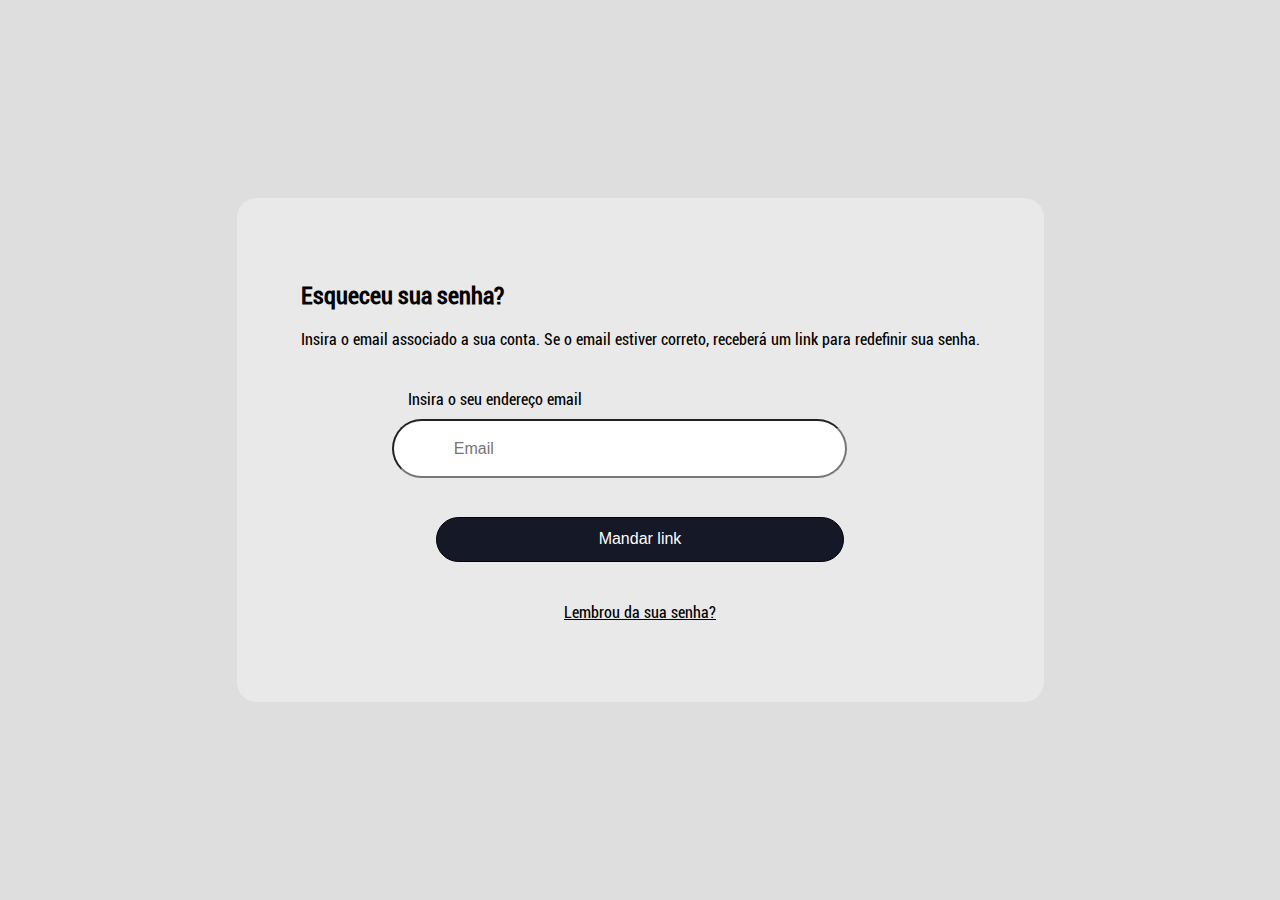
<file: forget-pass/index.html>
<!DOCTYPE html>
<html lang="en">

<head>
    <meta charset="UTF-8">
    <meta http-equiv="X-UA-Compatible" content="IE=edge">
    <link rel="shortcut icon" href="/assets/phobia-favicon.png" type="image/x-icon">
    <meta name="viewport" content="width=device-width, initial-scale=1.0">
    <title>Esqueci minha senha</title>
    <link rel="stylesheet" href="styles.css">
    <script defer src="script.js"></script>
</head>

<body>

    <div id="root">

        <div class="forget_container">
            <h2 class="forget_title">Esqueceu sua senha?</h2>
            <p class="forget">Insira o email associado a sua conta.
                Se o email estiver correto, receberá um link para redefinir sua senha.
            </p>
        </div>


        <label for="EMAIL">
            <p>Insira o seu endereço email</p>
            <input type="email" class="email" id="EMAIL" placeholder="Email">
        </label>


        <button type="submit" class="submit">Mandar link</button>
        <a href="/login/index.html">
            <p>Lembrou da sua senha?</p>
        </a>
    </div>
</body>

</html>
</file>
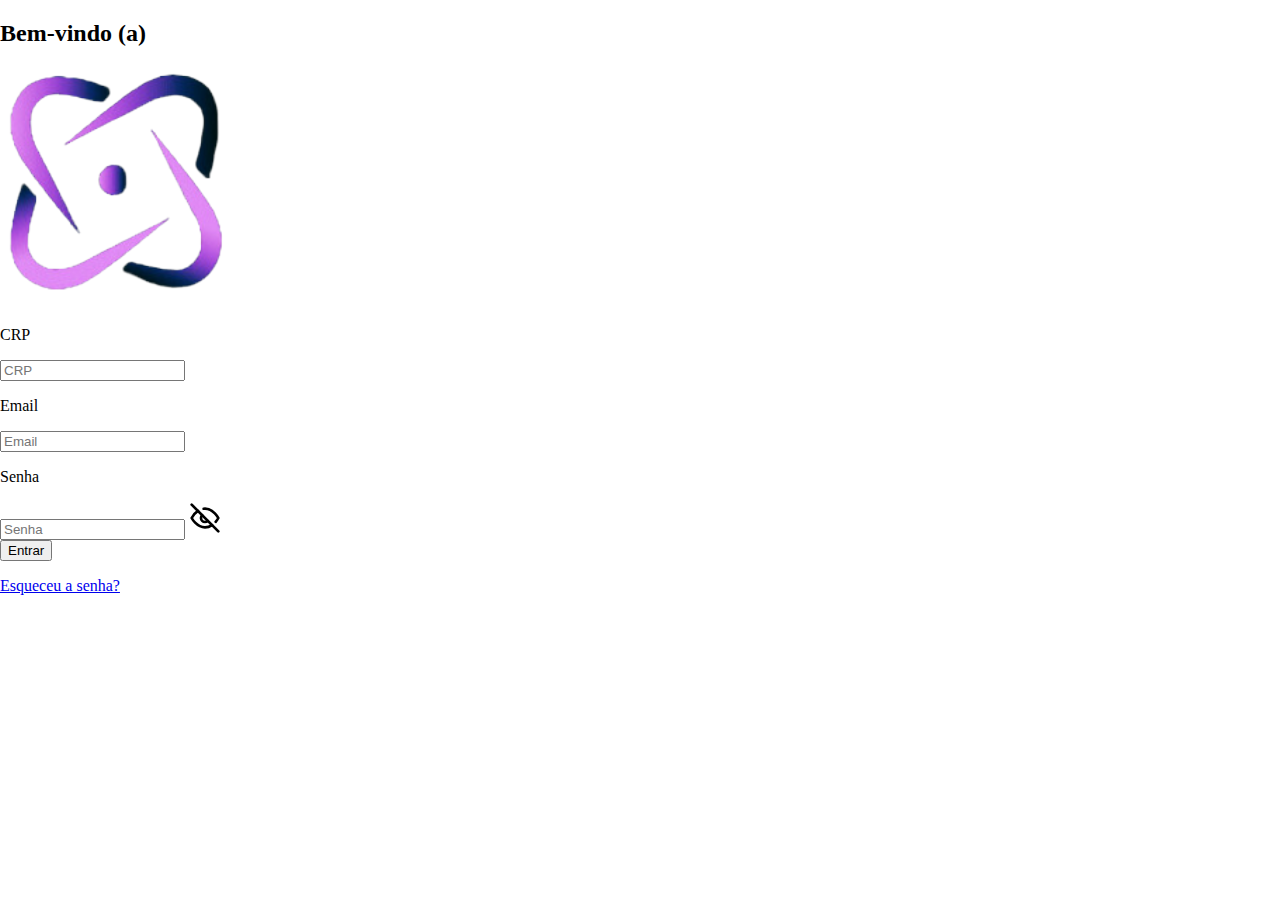
<file: login/index.html>
<!DOCTYPE html>
<html lang="en">

<head>
    <meta charset="UTF-8">
    <link rel="shortcut icon" href="/assets/phobia-favicon.png" type="image/x-icon">
    <meta http-equiv="X-UA-Compatible" content="IE=edge">
    <meta name="viewport" content="width=device-width, initial-scale=1.0">
    <title>Login | Phobia</title>
    <link rel="stylesheet" href="styles.css">
    <script defer src="app.js"></script>
</head>

<body>

    <div id="root">
        <h2>Bem-vindo (a)</h2>
        <a href="/home/index.html">
            <img src="/assets/phobia-favicon.png" alt="">
        </a>


        <label for="CRP">
            <p>CRP</p>
            <input type="text" id="CRP" placeholder="CRP">
        </label>

        <label for="EMAIL">
            <p>Email</p>
            <input type="email" id="EMAIL" placeholder="Email">
        </label>

        <label for="password" class="password-label">
            <p>Senha</p>
            <div class="password-field">
                <input type="password" id="password" placeholder="Senha">
                <svg onclick="toggleEye()" id="eye" width="2em" height="2em" viewBox="0 0 24 24" fill="none"
                    xmlns="http://www.w3.org/2000/svg">
                    <path d="M2 2L22 22" stroke="#000000" stroke-width="2" stroke-linecap="round"
                        stroke-linejoin="round" />
                    <path
                        d="M6.71277 6.7226C3.66479 8.79527 2 12 2 12C2 12 5.63636 19 12 19C14.0503 19 15.8174 18.2734 17.2711 17.2884M11 5.05822C11.3254 5.02013 11.6588 5 12 5C18.3636 5 22 12 22 12C22 12 21.3082 13.3317 20 14.8335"
                        stroke="#000000" stroke-width="2" stroke-linecap="round" stroke-linejoin="round" />
                    <path
                        d="M14 14.2362C13.4692 14.7112 12.7684 15.0001 12 15.0001C10.3431 15.0001 9 13.657 9 12.0001C9 11.1764 9.33193 10.4303 9.86932 9.88818"
                        stroke="#000000" stroke-width="2" stroke-linecap="round" stroke-linejoin="round" />
                </svg>
            </div>
        </label>



        <button type="submit">Entrar</button>
        <a href="/forget-pass/index.html">
            <p>Esqueceu a senha?</p>
        </a>
    </div>
</body>

</html>
</file>
<file: forget-pass/styles.css>
body {
    background-color: #d2d1d1b9;
    display: grid;
    place-items: center;
    height: 100vh;
    margin: 0;
    overflow: hidden;
    font-family: "RobotoCond";
}

@font-face {
    font-family: "RobotoCond";
    src: url(/assets/fonts/Roboto-Condensed.ttf);
}

#root {
    display: flex;
    flex-direction: column;
    align-items: center;
    gap: 25px;
    background-color: rgba(255, 255, 255, 0.35);
    padding: 5%;
    border-radius: 20px;
}

#root img {
    width: 30%;
}

#eye {
    position: absolute;
    cursor: pointer;
    bottom: 27.8%;
    right: 39%;
}

#root input {
    width: 100%;
    height: 5vh;
    font-size: 1em;
    padding: 5px 60px;
    border-radius: 2em;
    margin-left: -25%;
}

#root label {
    display: flex;
    flex-direction: column;
}

#root label p {
    margin: 0;
    font-size: 1em;
    margin-left: -20%;
    margin-bottom: 3%;
}

#root button {
    width: 60%;
    height: 5vh;
    font-size: 1em;
    padding: 5px 60px;
    border-radius: 2em;
    background-color: #141827;
    color: #ffffff;
    cursor: pointer;
    transition: all .5s ease-in-out;
    margin-top: 2%;
    border: 1px solid black;
}

#root a {
    color: #000;
}
</file>
<file: login/styles.css>
:root {
    scroll-behavior: smooth;
    box-sizing: border-box;
}

body {
    margin: 0;
    padding: 0;
    overflow: hidden;
    background-repeat: no-repeat;
    background-size: cover;
}

@font-face {
    font-family: "Horizon";
    src: url("/assets/fonts/horizon.otf");
}

@font-face {
    font-family: "RobotoCond";
    src: url("/assets/fonts/Roboto-Condensed.ttf");
}

@font-face {
    font-family: "HorizonOutlined";
    src: url("/assets/fonts/horizon_outlined.otf");
}

@font-face {
    font-family: "BebasNeue";
    src: url('/assets/fonts/BebasNeue-Regular.otf');
}
</file>
